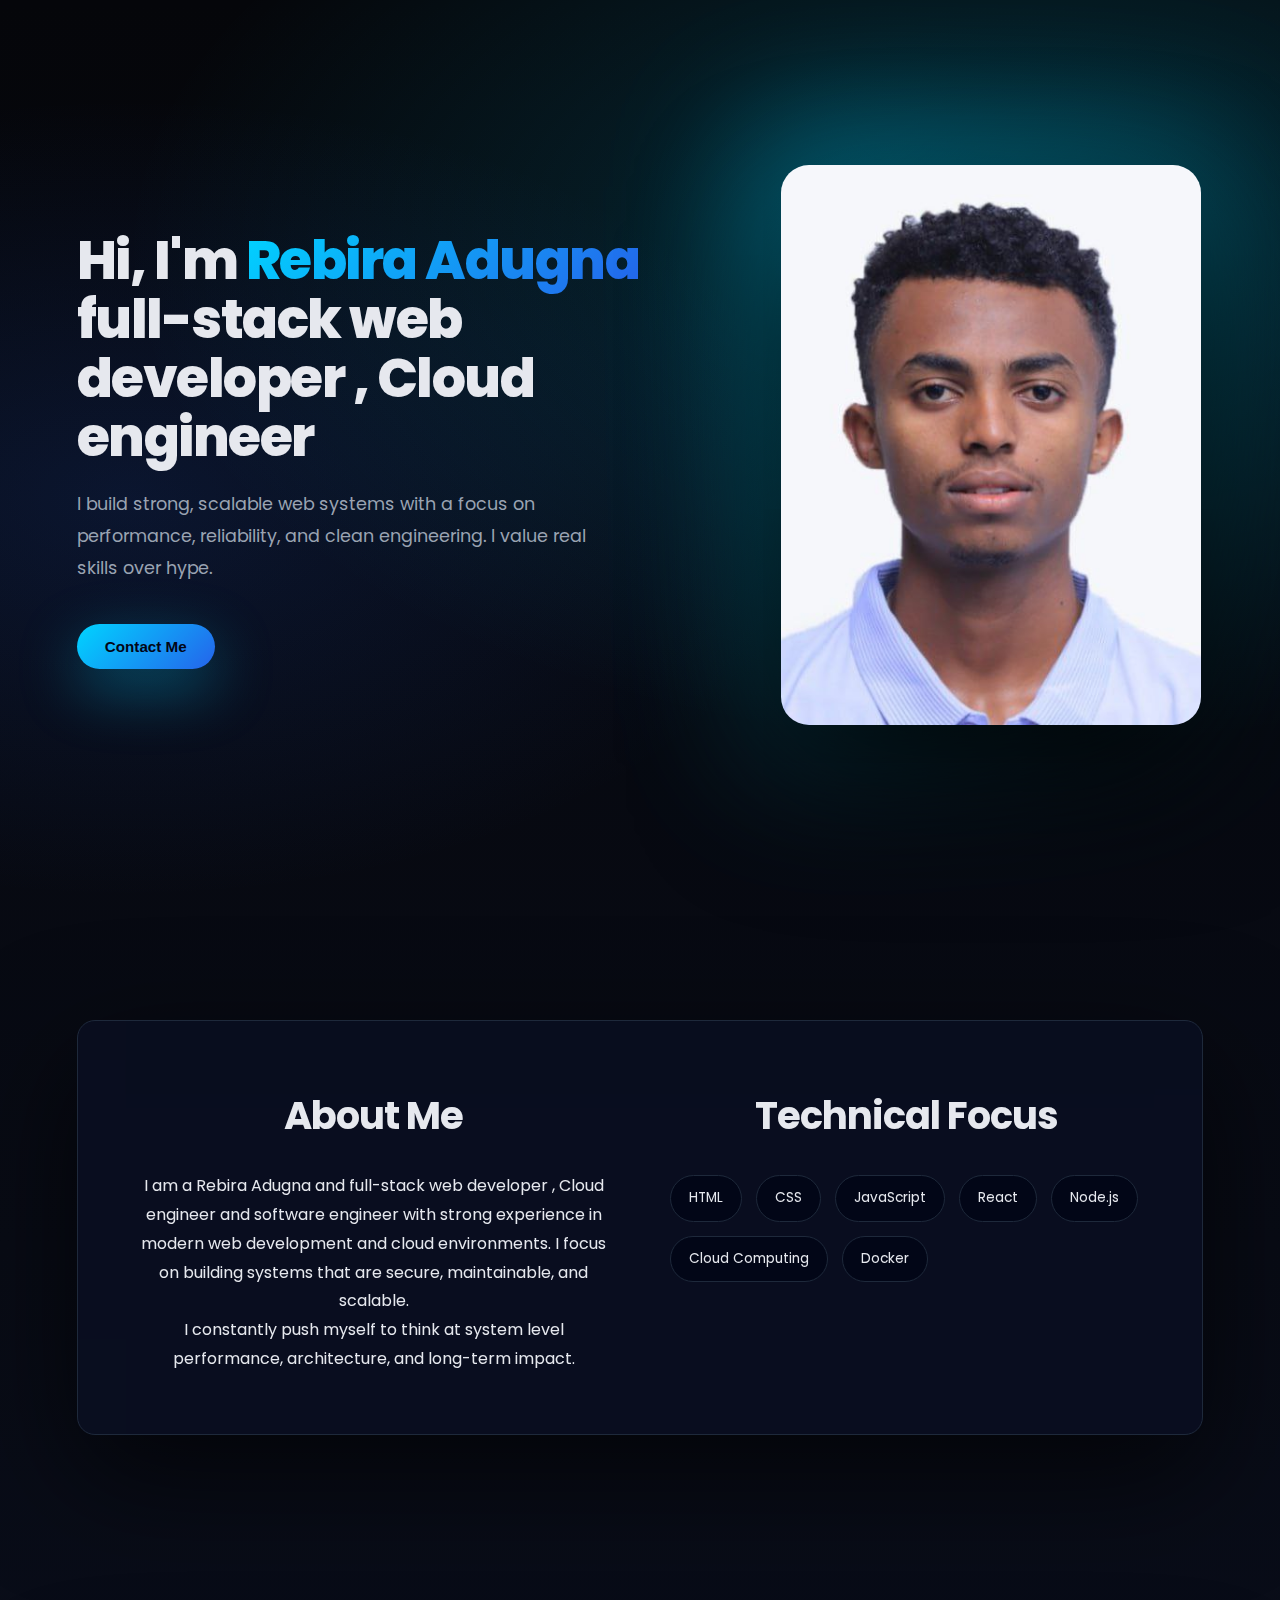
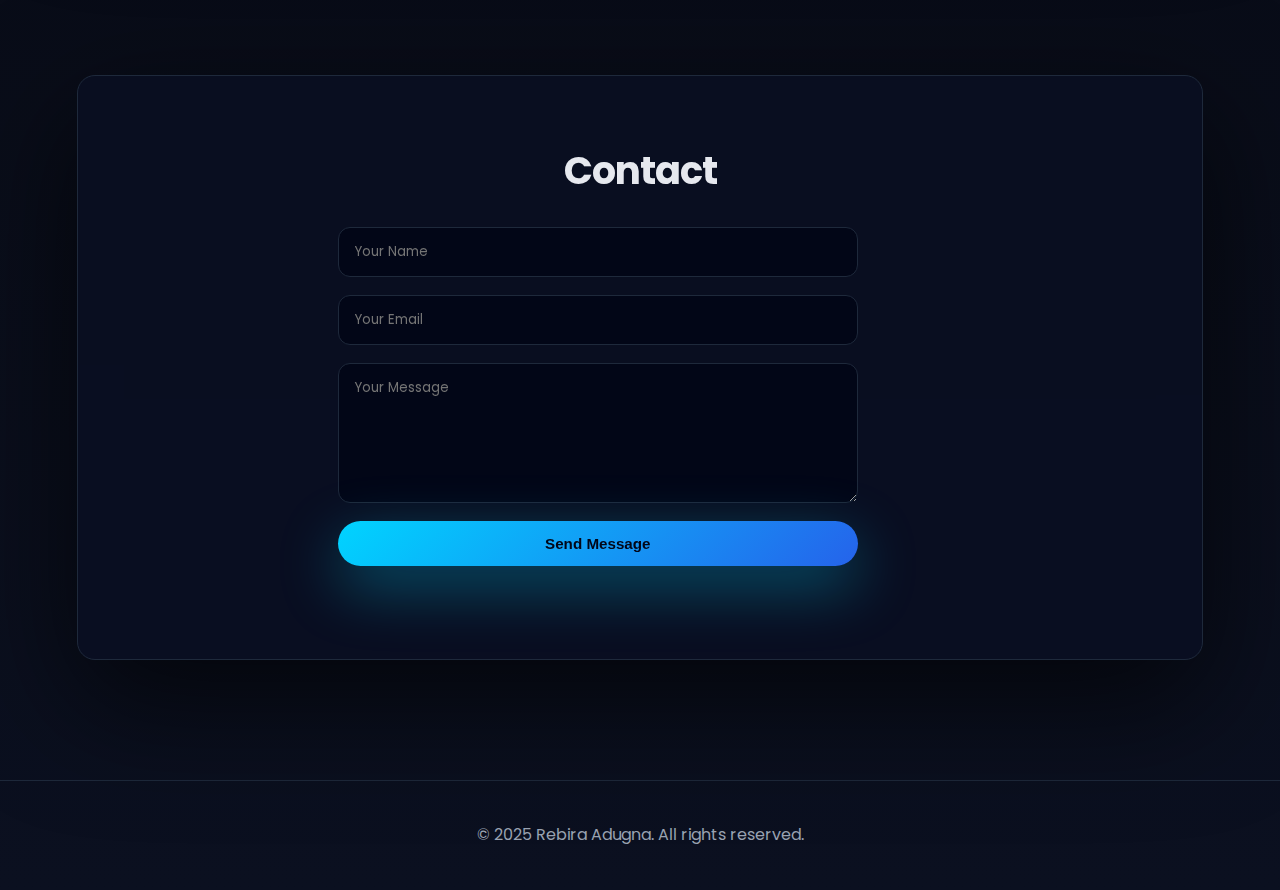
<file: index.html>
<!DOCTYPE html>
<html lang="en">
<head>
  <meta charset="UTF-8" />
  <meta name="viewport" content="width=device-width, initial-scale=1.0" />
  <title>Rebira Adugna — Software Engineer</title>

  <!-- Google Font -->
  <link href="https://fonts.googleapis.com/css2?family=Poppins:wght@300;400;600;700;800&display=swap" rel="stylesheet">

  <!-- CSS -->
  <link rel="stylesheet" href="style.css">
</head>
<body>

  <!-- HERO SECTION -->
  <section class="hero">
    <div class="hero-text">
      <h1>Hi, I'm <span>Rebira Adugna</span><br>full-stack web developer , Cloud engineer </h1>
      <p>
        I build strong, scalable web systems with a focus on performance,
        reliability, and clean engineering. I value real skills over hype.
      </p>
      <div class="hero-actions">
        <button class="btn btn-primary" id="contactBtn">Contact Me</button>
      </div>
    </div>

    <div class="hero-image">
      <img src="assets/my_photo.jpg" alt="Rebira Adugna">
    </div>
  </section>

  <!-- ABOUT SECTION -->
  <section>
    <div class="panel grid">
      <div>
        <h2>About Me</h2>
        <p>
          I am a Rebira Adugna and full-stack  web developer , Cloud engineer and software engineer with strong experience in modern web
          development and cloud environments. I focus on building systems that
          are secure, maintainable, and scalable.
        </p>
        <p>
          I constantly push myself to think at system level performance,
          architecture, and long-term impact.
        </p>
      </div>

      <div>
        <h2>Technical Focus</h2>
        <div class="skills">
          <span class="skill">HTML</span>
          <span class="skill">CSS</span>
          <span class="skill">JavaScript</span>
          <span class="skill">React</span>
          <span class="skill">Node.js</span>
          <span class="skill">Cloud Computing</span>
          <span class="skill">Docker</span>
        </div>
      </div>
    </div>
  </section>

  <!-- CONTACT SECTION -->
  <section id="contact">
    <div class="panel">
      <h2>Contact</h2>
      <form id="contactForm">
        <input type="text" id="name" placeholder="Your Name" required>
        <input type="email" id="email" placeholder="Your Email" required>
        <textarea id="message" placeholder="Your Message"></textarea>
        <button class="btn btn-primary" type="submit">Send Message</button>
        <div class="status" id="status"></div>
      </form>
    </div>
  </section>

  <footer>
    © 2025 Rebira Adugna. All rights reserved.
  </footer>

  <!-- JavaScript -->
  <script src="script.js"></script>
</body>
</html>
</file>
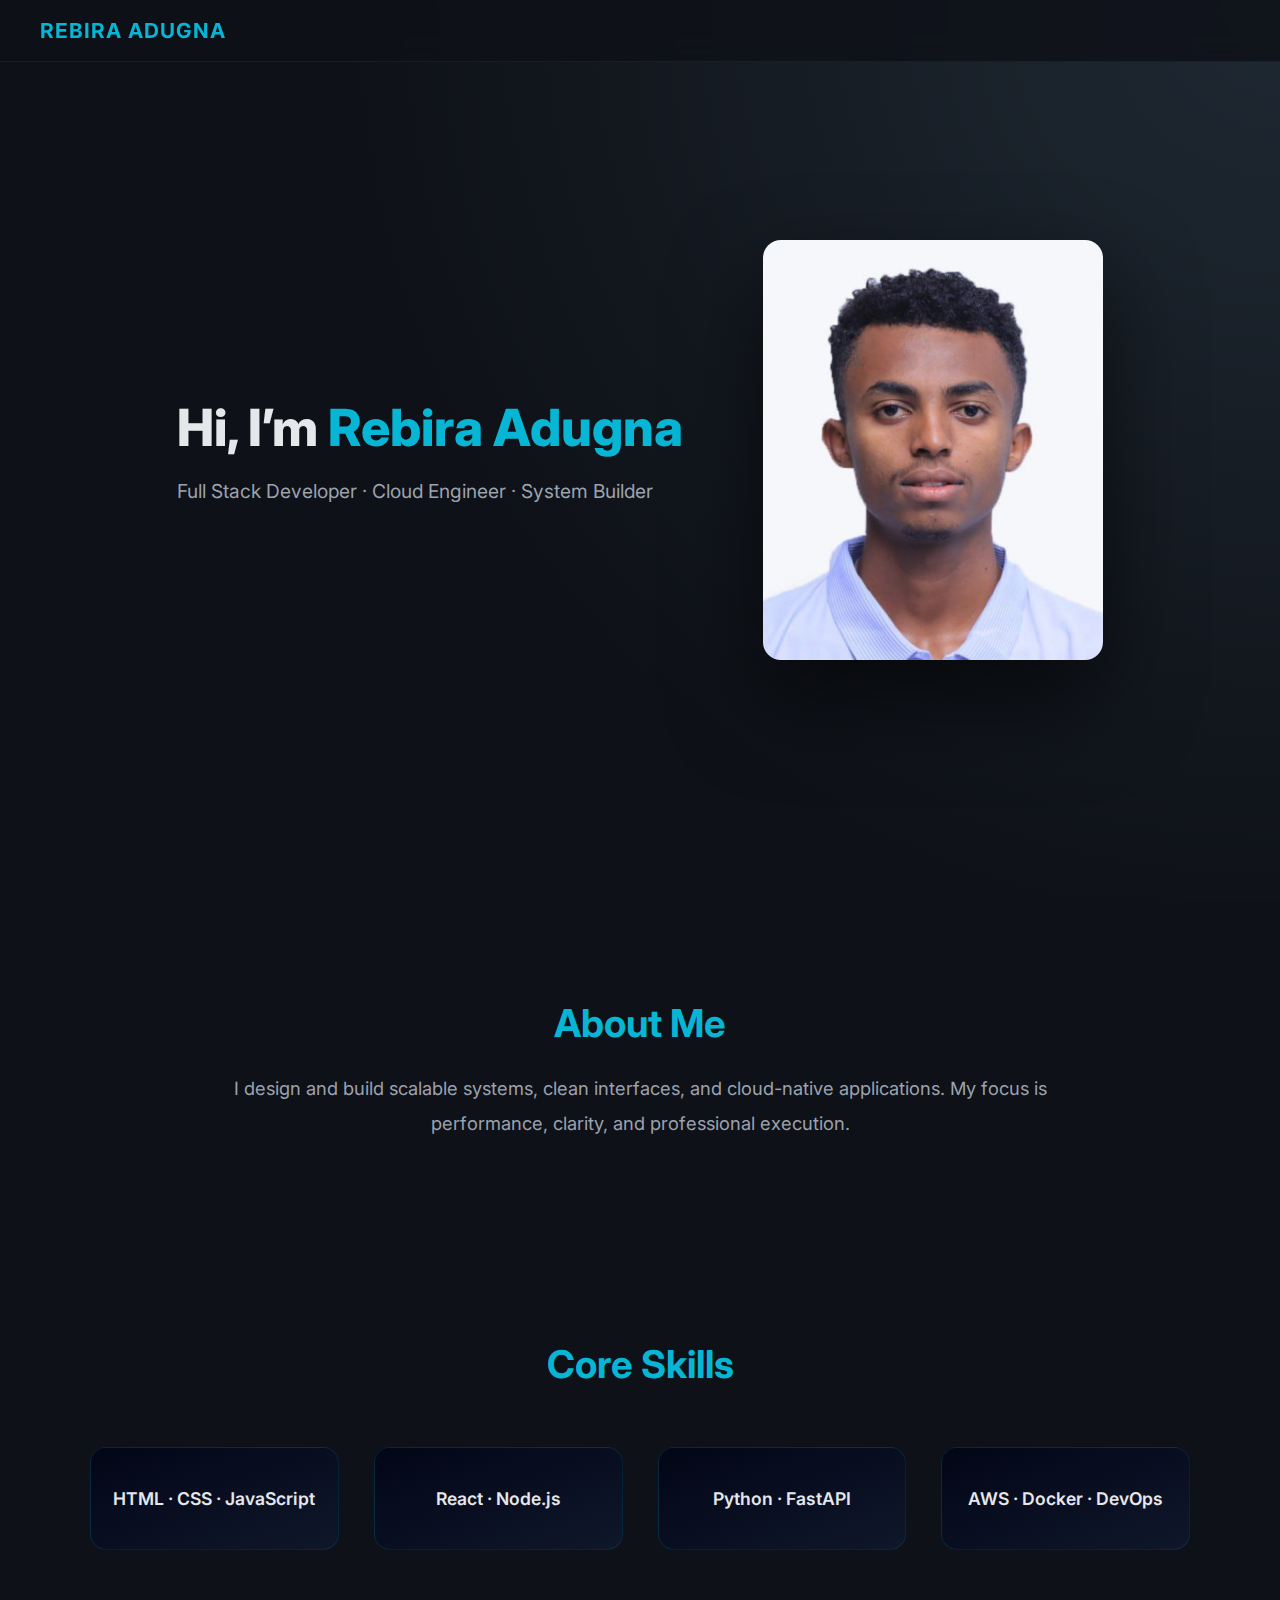
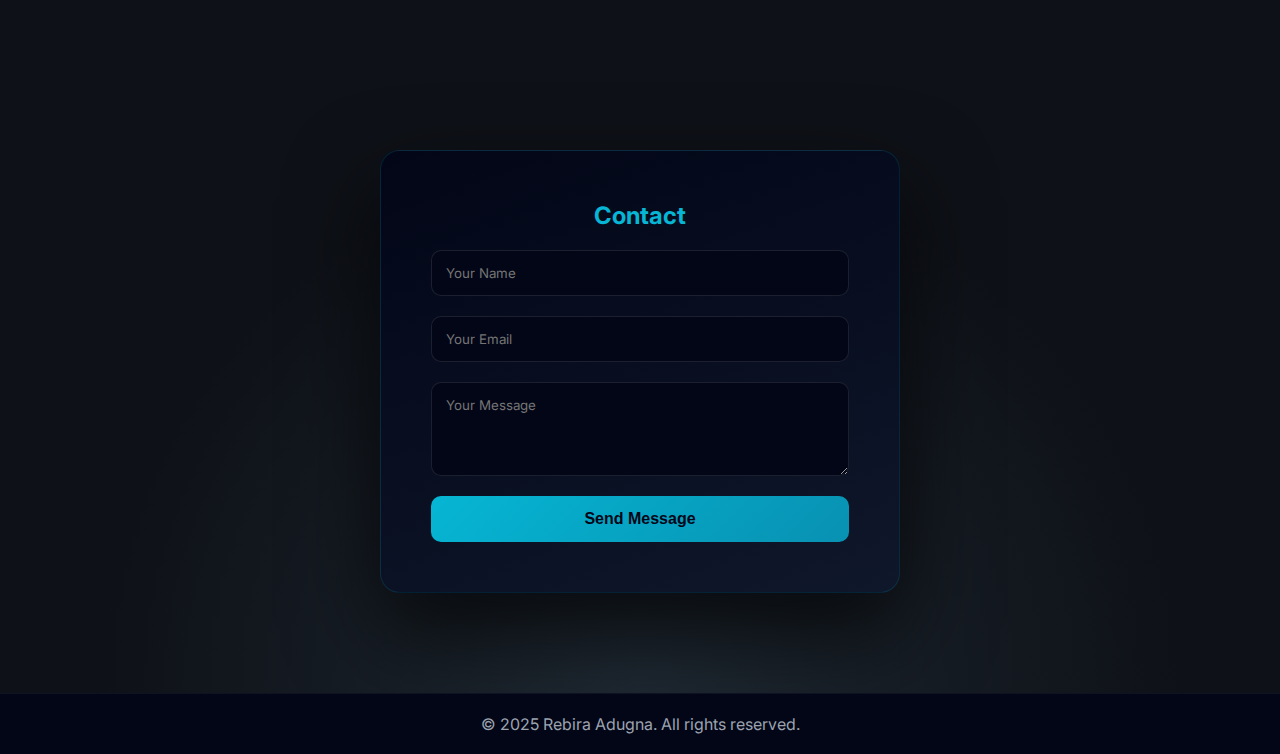
<file: task_2/index.html>
<!DOCTYPE html>
<html lang="en">
<head>
    <meta charset="UTF-8">
    <meta name="viewport" content="width=device-width, initial-scale=1.0">
    <title>Professional Profile | Rebira Adugna</title>

    <!-- Google Fonts -->
    <link href="https://fonts.googleapis.com/css2?family=Inter:wght@300;400;500;600;700;800&display=swap" rel="stylesheet">

    <!-- CSS -->
    <link rel="stylesheet" href="style.css">

    <!-- JS -->
    <script src="script.js" defer></script>
</head>
<body>

<header>
    <h1>REBIRA ADUGNA</h1>
</header>

<section class="home">
    <div class="profile-container">
        <div class="intro">
            <h2>Hi, I’m <span>Rebira Adugna</span></h2>
            <p>Full Stack Developer · Cloud Engineer · System Builder</p>
        </div>
        <div class="profile-image">
            <img src="assets/my_photo.jpg" alt="Profile Image">
        </div>
    </div>
</section>

<section class="about">
    <h2>About Me</h2>
    <p>I design and build scalable systems, clean interfaces, and cloud-native applications. My focus is performance, clarity, and professional execution.</p>
</section>

<section class="skills">
    <h2>Core Skills</h2>
    <div class="skills-grid">
        <div class="skill-card">HTML · CSS · JavaScript</div>
        <div class="skill-card">React · Node.js</div>
        <div class="skill-card">Python · FastAPI</div>
        <div class="skill-card">AWS · Docker · DevOps</div>
    </div>
</section>

<section class="contact">
    <form class="contact-form">
        <h2>Contact</h2>
        <input type="text" placeholder="Your Name" required>
        <input type="email" placeholder="Your Email" required>
        <textarea rows="4" placeholder="Your Message" required></textarea>
        <button type="submit">Send Message</button>
    </form>
</section>

<footer>
    <p>© 2025 Rebira Adugna. All rights reserved.</p>
</footer>

</body>
</html>
</file>
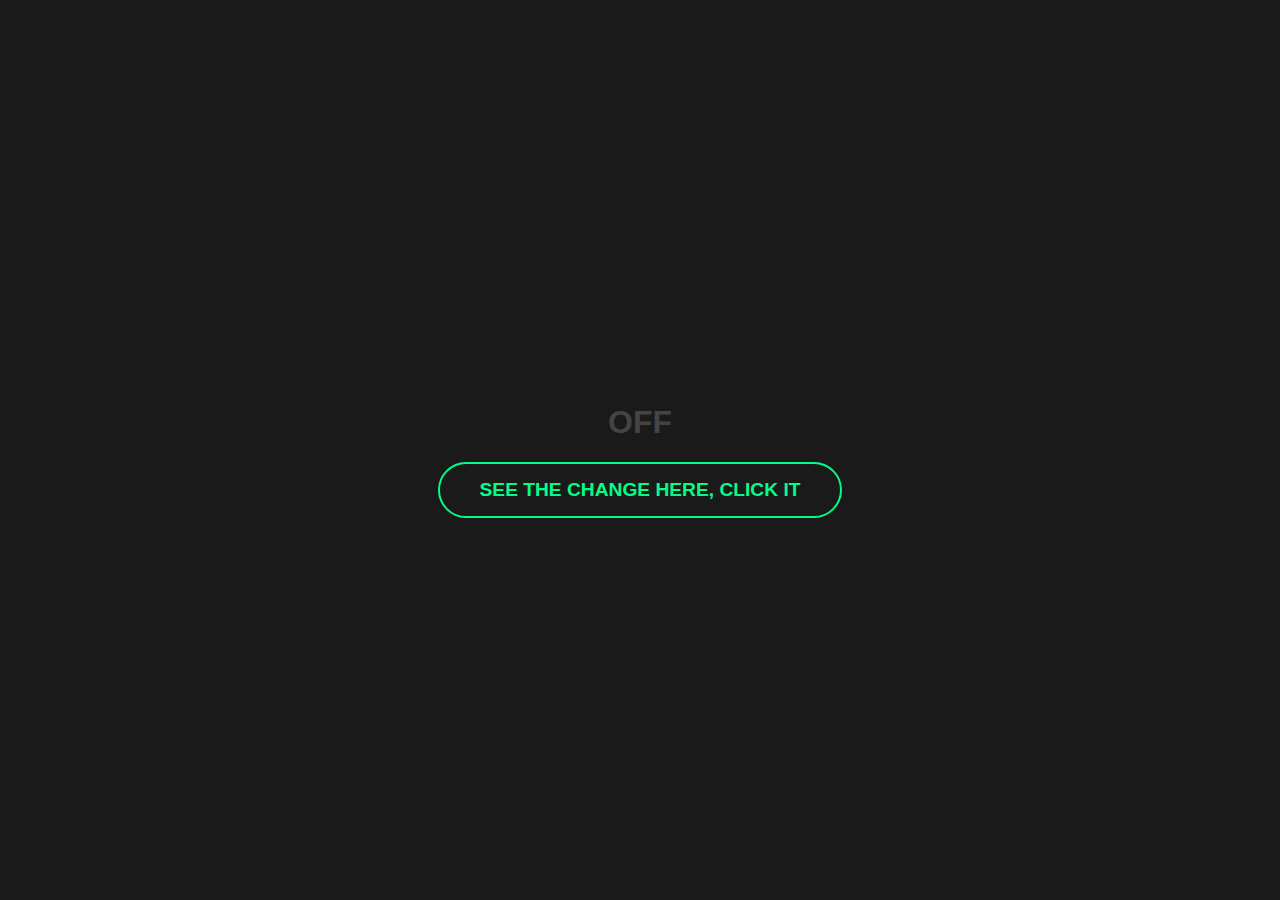
<file: task_3/index.html>
<!DOCTYPE html>
<html lang="en">
    <head>
        <meta charset="UTF-8">
        <meta name="viewport" content="width=device-width, initial-scale=1.0">
        <title>simple page | toggle text</title>
        <!-- Google Fonts -->
        <link href="https://fonts.googleapis.com/css2?family=Inter:wght@300;400;500;600;700;800&display=swap" rel="stylesheet">
        <link rel="stylesheet" href="style.css">
        <script src="script.js" defer></script>
    </head>
    <body>
        <div class="container">
            <h1 id="status-text">OFF</h1>
            <button id="toggle-btn">SEE the change here, click it</button>
        </div>
    </body>
</html>
</file>
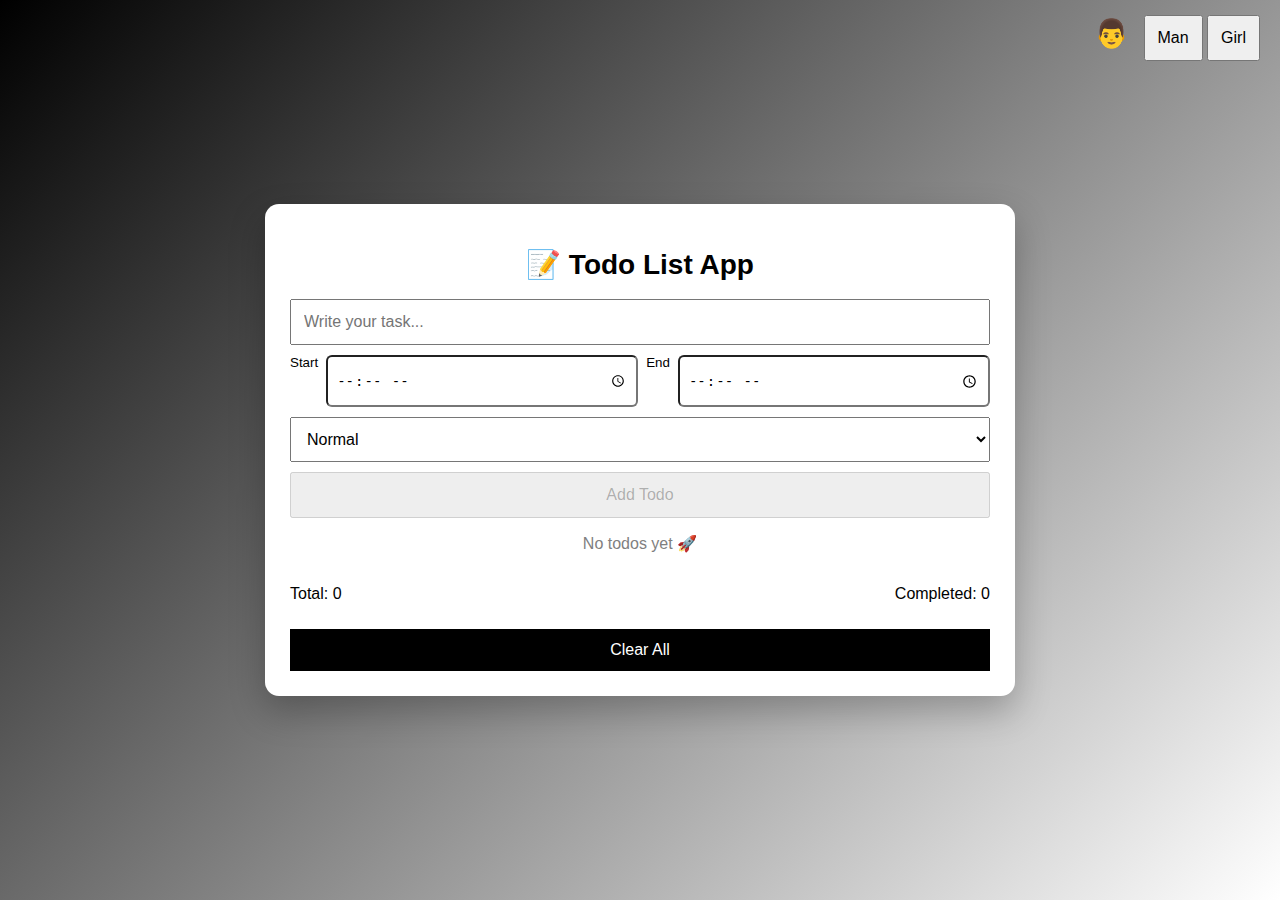
<file: task_4_todo_app/index.html>
<!DOCTYPE html>
<html lang="en">
<head>
  <meta charset="UTF-8" />
  <title>Todo List App</title>
  <link rel="stylesheet" href="style.css" />
</head>
<body>

  <!-- Top Right Theme -->
  <div class="theme-box">
    <span id="themeIcon">👨</span>
    <button id="manTheme">Man</button>
    <button id="girlTheme">Girl</button>
  </div>

  <div class="container">
    <h1>📝 Todo List App</h1>

    <div class="input-section">
      <input type="text" id="todoInput" placeholder="Write your task..." />

      <div class="time-box">
          <small>Start</small>
          <input type="time" id="startTime" title="Start Time">
          <small>End</small>
          <input type="time" id="endTime" title="End Time">
     </div>


      <select id="priority">
        <option value="normal">Normal</option>
        <option value="high">High</option>
      </select>

      <button id="addBtn" disabled>Add Todo</button>
    </div>

    <p id="emptyMessage">No todos yet 🚀</p>

    <ul id="todoList"></ul>

    <div class="stats">
      <p>Total: <span id="totalCount">0</span></p>
      <p>Completed: <span id="completedCount">0</span></p>
    </div>

    <button id="clearAll" class="clear-btn">Clear All</button>
  </div>

  <script src="script.js"></script>
</body>
</html>
</file>
<file: style.css>
:root{
  --bg:#05060a;
  --bg-2:#0b1020;
  --panel:rgba(10,15,35,.75);
  --text:#e6e8ee;
  --muted:#9aa3b2;
  --primary:#00d4ff;
  --accent:#2563eb;
  --radius:18px;
}

*{
  box-sizing:border-box;
  margin:0;
  padding:0;
}

body{
  font-family:'Poppins',sans-serif;
  background:
    radial-gradient(900px 500px at 80% 10%,rgba(0,212,255,.18),transparent),
    radial-gradient(700px 400px at 10% 20%,rgba(37,99,235,.15),transparent),
    linear-gradient(180deg,var(--bg),var(--bg-2));
  color:var(--text);
  line-height:1.8;
}

/* HERO */
.hero{
  min-height:100vh;
  display:grid;
  grid-template-columns:1.2fr .8fr;
  align-items:center;
  padding:80px clamp(20px,6vw,120px);
  gap:70px;
}

.hero-text h1{
  font-size:clamp(2.8rem,4.2vw,4.4rem);
  font-weight:800;
  line-height:1.1;
  letter-spacing:-1.5px;
  margin-bottom:22px;
}

.hero-text h1 span{
  background:linear-gradient(135deg,var(--primary),var(--accent));
  -webkit-background-clip:text;
  color:transparent;
}

.hero-text p{
  font-size:1.1rem;
  color:var(--muted);
  max-width:540px;
  margin-bottom:40px;
}

.hero-actions{
  display:flex;
  gap:18px;
}

/* BUTTON */
.btn{
  padding:14px 28px;
  border-radius:999px;
  font-weight:600;
  font-size:.95rem;
  border:none;
  cursor:pointer;
  transition:.35s ease;
}

.btn-primary{
  background:linear-gradient(135deg,var(--primary),var(--accent));
  color:#020617;
  box-shadow:0 20px 60px rgba(0,212,255,.35);
}

.btn-primary:hover{
  transform:translateY(-4px);
}

/* IMAGE SIDE */
.hero-image{
  position:relative;
}

.hero-image img{
  width:100%;
  max-width:420px;
  aspect-ratio:3/4;
  object-fit:cover;
  border-radius:28px;
  box-shadow:0 50px 140px rgba(0,0,0,.85);
}

.hero-image::before{
  content:"";
  position:absolute;
  inset:-25px;
  background:linear-gradient(135deg,var(--primary),transparent);
  filter:blur(70px);
  opacity:.6;
  z-index:-1;
}

/* SECTIONS */
section{
  padding:120px clamp(20px,6vw,120px);
}

.panel{
  background:var(--panel);
  backdrop-filter:blur(18px);
  border:1px solid #1e293b;
  border-radius:var(--radius);
  padding:60px;
  box-shadow:0 40px 120px rgba(0,0,0,.65);
  text-align:center;
}

h2{
  font-size:clamp(2rem,3vw,2.6rem);
  margin-bottom:22px;
  letter-spacing:-1px;
}

.grid{
  display:grid;
  grid-template-columns:1fr 1fr;
  gap:60px;
}

.skills{
  display:flex;
  flex-wrap:wrap;
  gap:14px;
  margin-top:25px;
}

.skill{
  padding:10px 18px;
  border-radius:999px;
  background:#020617;
  border:1px solid #1e293b;
  font-size:.85rem;
}

/* CONTACT */
form{
  display:grid;
  gap:18px;
  max-width:520px;
  margin-left:200px;
}

input,textarea{
  background:#020617;
  border:1px solid #1e293b;
  border-radius:12px;
  padding:14px 16px;
  color:var(--text);
  font-family:inherit;
}

textarea{
  min-height:140px;
  resize:vertical;
}

.status{
  margin-top:15px;
  font-size:.9rem;
  color:var(--primary);
}

/* FOOTER */
footer{
  text-align:center;
  padding:40px 20px;
  color:var(--muted);
  border-top:1px solid #1e293b;
}

/* RESPONSIVE */
@media(max-width:900px){
  .hero{
    grid-template-columns:1fr;
    text-align:center;
  }

  .hero-image{
    order:-1;
  }

  .hero-actions{
    justify-content:center;
  }

  .grid{
    grid-template-columns:1fr;
  }
}
</file>
<file: task_2/style.css>
/* ================= style.css ================= */
* {margin:0;padding:0;box-sizing:border-box;}
body {font-family:'Inter',sans-serif;background:#0e1117;color:#e5e7eb;overflow-x:hidden;}
section {padding:100px 20px;}
header {position:fixed;top:0;width:100%;z-index:100;background:rgba(14,17,23,0.85);backdrop-filter:blur(10px);border-bottom:1px solid rgba(255,255,255,0.05);padding:18px 40px;}
header h1 {font-size:1.3rem;font-weight:700;letter-spacing:1px;color:#06b6d4;}
.home {min-height:100vh;display:flex;align-items:center;background:radial-gradient(circle at top right, #1f2933, #0e1117 60%);}
.profile-container {max-width:1200px;margin:auto;display:grid;grid-template-columns:1.2fr 0.8fr;gap:80px;align-items:center;}
.intro h2 {font-size:3.2rem;font-weight:800;line-height:1.2;margin-bottom:20px;animation:slideLeft 1s ease forwards;}
.intro span {color:#06b6d4;}
.intro p {font-size:1.2rem;color:#9ca3af;max-width:500px;animation:slideLeft 1.4s ease forwards;}
.profile-image {width:340px;height:420px;border-radius:18px;overflow:hidden;position:relative;background:linear-gradient(145deg,#0f172a,#020617);box-shadow:0 40px 90px rgba(0,0,0,0.6);animation:slideRight 1.2s ease forwards;}
.profile-image::before {content:"";position:absolute;inset:0;background:linear-gradient(120deg, rgba(6,182,212,0.25), transparent 60%);opacity:0;transition:opacity 0.5s ease;z-index:1;}
.profile-image:hover::before {opacity:1;}
.profile-image img {width:100%;height:100%;object-fit:cover;transition:transform 0.8s ease;}
.profile-image:hover img {transform:scale(1.08);}
.about {max-width:900px;margin:auto;text-align:center;}
.about h2 {font-size:2.4rem;font-weight:700;margin-bottom:25px;color:#06b6d4;}
.about p {font-size:1.15rem;line-height:1.9;color:#9ca3af;}
.skills h2 {text-align:center;font-size:2.4rem;margin-bottom:60px;color:#06b6d4;}
.skills-grid {max-width:1100px;margin:auto;display:grid;grid-template-columns:repeat(4,1fr);gap:35px;}
.skill-card {background:linear-gradient(160deg,#020617,#0f172a);border:1px solid rgba(6,182,212,0.15);padding:40px 20px;border-radius:16px;text-align:center;font-weight:600;font-size:1.1rem;transition:all 0.45s ease;position:relative;overflow:hidden;}
.skill-card::after {content:"";position:absolute;inset:0;background:radial-gradient(circle at top, rgba(6,182,212,0.25), transparent 60%);opacity:0;transition:opacity 0.4s ease;}
.skill-card:hover::after {opacity:1;}
.skill-card:hover {transform:translateY(-18px);box-shadow:0 30px 70px rgba(0,0,0,0.6);}
.contact {background:radial-gradient(circle at bottom,#1f2933,#0e1117 60%);}
.contact-form {max-width:520px;margin:auto;background:linear-gradient(160deg,#020617,#0f172a);padding:50px;border-radius:20px;display:grid;gap:20px;border:1px solid rgba(6,182,212,0.15);box-shadow:0 40px 90px rgba(0,0,0,0.7);}
.contact-form h2 {text-align:center;color:#06b6d4;}
.contact-form input,.contact-form textarea {padding:14px;background:#020617;border:1px solid rgba(255,255,255,0.1);color:#e5e7eb;border-radius:10px;font-family:inherit;}
.contact-form button {padding:14px;background:linear-gradient(135deg,#06b6d4,#0891b2);color:#020617;border:none;font-size:1rem;font-weight:700;border-radius:10px;cursor:pointer;transition:transform 0.3s ease,box-shadow 0.3s ease;}
.contact-form button:hover {transform:translateY(-5px);box-shadow:0 20px 40px rgba(6,182,212,0.5);}
footer {background:#020617;color:#9ca3af;text-align:center;padding:20px;border-top:1px solid rgba(255,255,255,0.05);}
@keyframes slideLeft {from {opacity:0;transform:translateX(-80px);} to {opacity:1;transform:translateX(0);}}
@keyframes slideRight {from {opacity:0;transform:translateX(80px);} to {opacity:1;transform:translateX(0);}}
@media (max-width:900px){.profile-container{grid-template-columns:1fr;text-align:center;}.profile-image{margin:auto;}.skills-grid{grid-template-columns:1fr;}}
</file>
<file: task_3/style.css>
body{
    display:flex;
    justify-content:center;
    align-items:center;
    height:100vh;
    margin:0;
    background-color:#1a1a1a;
    font-family:Verdana, Geneva, Tahoma, sans-serif;
    transition:background 0.5s ease;
}
.container{
    display:flex;
    flex-direction:column;
    align-items:center;
    color:#444;
    margin:0;
    transition:all 0.3s ease;
}
h1.active{
    color:#00ff88;
    text-shadow:0 0 20px #00ff88, 0 0 40px #00ff88;
}
button{
    display:inline-block;
    padding:15px 40px;
    font-size:1.2rem;
    font-weight:bold;
    text-transform:uppercase;
    cursor:pointer;
    border:2px solid #00ff88;
    background:transparent;
    color:#00ff88;
    border-radius:50px;
    transition:0.3s;
}
button:hover{
    background:#00ff88;
    color:#1a1a1a;
}
</file>
<file: task_4_todo_app/style.css>
:root {
  --bg1: #000;
  --bg2: #fff;
  --card: #ffffff;
  --text: #000;
  --accent: #000;
}

/* Girl Theme */
.girl-theme {
  --bg1: #ff80b5;
  --bg2: #c77dff;
  --card: #ffffff;
  --text: #333;
  --accent: #ff4d9d;
}

body {
  margin: 0;
  font-family: Arial, sans-serif;
  min-height: 100vh;
  background: linear-gradient(135deg, var(--bg1), var(--bg2));
  display: flex;
  justify-content: center;
  align-items: center;
}

/* Theme top-right */
.theme-box {
  position: absolute;
  top: 15px;
  right: 20px;
}

.theme-box span {
  font-size: 28px;
  margin-right: 10px;
}

.container {
  background: var(--card);
  padding: 25px;

  width: 90%;            /* flexible width */
  max-width: 700px;      /* maximum size */

  border-radius: 14px;
  box-shadow: 0 15px 35px rgba(0,0,0,0.25);
}


h1 {
  text-align: center;
  color: var(--accent);
  font-size: 28px;
}

.input-section {
  display: flex;
  flex-direction: column;
  gap: 10px;
}

input, select {
  padding: 12px;
  font-size: 16px;
}

button {
  padding: 12px;
  font-size: 16px;
  cursor: pointer;
}

ul {
  list-style: none;
  padding: 0;
}

li {
  background: #f4f4f4;
  margin: 10px 0;
  padding: 12px;
  border-radius: 8px;
}

.completed {
  text-decoration: line-through;
  opacity: 0.6;
}

.high {
  border-left: 6px solid red;
}

.stats {
  display: flex;
  justify-content: space-between;
  margin-top: 10px;
}

.clear-btn {
  width: 100%;
  margin-top: 10px;
  background: var(--accent);
  color: #fff;
  border: none;
}

#emptyMessage {
  text-align: center;
  color: gray;
}
.time-box {
  display: flex;          /* puts inputs side by side */
  gap: 8px;               /* space between them */
}

.time-box input {
  flex: 1;                /* equal width */
  height: 36px;           /* smaller height */
  padding: 6px 8px;       /* compact padding */
  font-size: 14px;        /* smaller text */
  border-radius: 6px;
}
</file>
